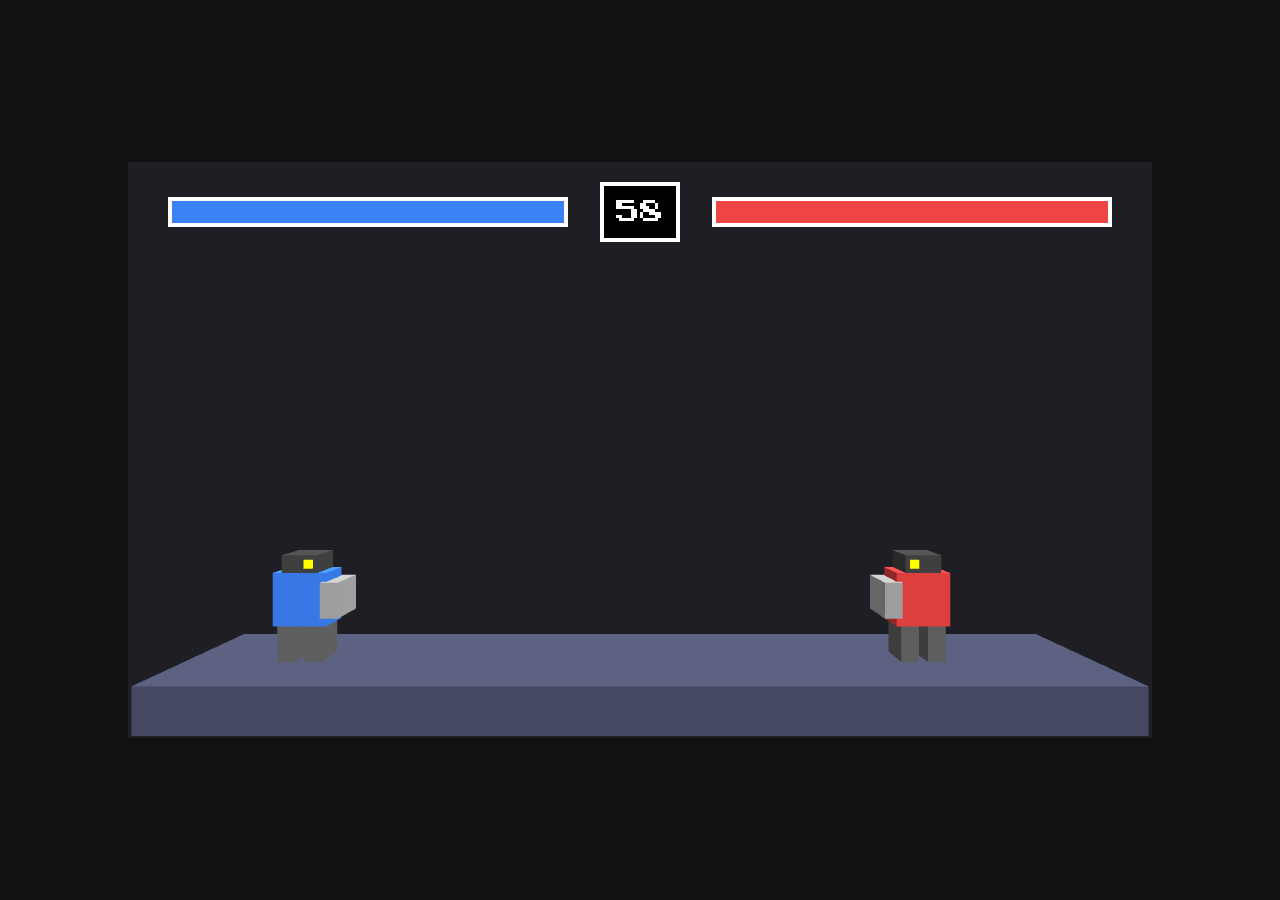
<file: index.html>
<!DOCTYPE html>
<html lang="en">
<head>
    <meta charset="UTF-8">
    <meta name="viewport" content="width=device-width, initial-scale=1.0">
    <title>Pixel Mecha Game</title>
    <link rel="preconnect" href="https://fonts.googleapis.com">
    <link rel="preconnect" href="https://fonts.gstatic.com" crossorigin>
    <link href="https://fonts.googleapis.com/css2?family=Press+Start+2P&display=swap" rel="stylesheet">
    <link rel="stylesheet" href="style.css">
</head>
<body>
    <!-- Game Canvas (Replaced by Three.js) -->
    <div id="game-container" style="position: relative; width: 1024px; height: 576px; margin: 0 auto; overflow: hidden;">
        <!-- UI Layer -->
        <div id="ui-layer">
            <!-- Player 1 Health -->
            <div class="health-container p1">
                <div id="player1-health" class="health-bar p1-color"></div>
            </div>
            
            <!-- Timer -->
            <div id="timer">60</div>
            
            <!-- Player 2 Health -->
            <div class="health-container p2">
                <div id="player2-health" class="health-bar p2-color"></div>
            </div>
        </div>
        
        <!-- End Game Overlay -->
        <div id="end-game-display">
            <div id="end-message"></div>
            <button id="restart-btn" style="display: none;">RESTART</button>
        </div>

        <!-- Game Canvas will be injected here -->
    </div>

    <script src="js/three.min.js"></script>
    <script src="js/utils.js"></script>
    <script src="js/classes.js"></script>
    <script src="js/game.js"></script>
</body>
</html>
</file>
<file: style.css>
* {
    box-sizing: border-box;
    margin: 0;
    padding: 0;
    font-family: 'Press Start 2P', cursive;
}

body {
    background-color: #111;
    display: flex;
    justify-content: center;
    align-items: center;
    height: 100vh;
    color: white;
}

#game-container {
    position: relative;
    width: 1024px;
    height: 576px;
    background-color: #222;
}

canvas {
    display: block;
    width: 100%;
    height: 100%;
    image-rendering: pixelated;
}

#ui-layer {
    position: absolute;
    top: 20px;
    left: 0;
    width: 100%;
    display: flex;
    justify-content: space-between;
    align-items: center;
    padding: 0 40px;
    z-index: 10;
}

.health-container {
    width: 400px;
    height: 30px;
    border: 4px solid white;
    background-color: #555;
}

.health-container.p1 {
    display: flex;
    justify-content: flex-start;
}

.health-container.p2 {
    display: flex;
    justify-content: flex-end;
}

.health-bar {
    height: 100%;
    transition: width 0.2s;
    width: 100%;
}

.p1-color {
    background-color: #3b82f6;
}

.p2-color {
    background-color: #ef4444;
}

#timer {
    background-color: #000;
    border: 4px solid white;
    width: 80px;
    height: 60px;
    display: flex;
    justify-content: center;
    align-items: center;
    font-size: 24px;
}

#end-game-display {
    position: absolute;
    top: 0;
    left: 0;
    width: 100%;
    height: 100%;
    display: flex;
    flex-direction: column;
    justify-content: center;
    align-items: center;
    z-index: 20;
    pointer-events: none;
}

#end-message {
    font-size: 40px;
    color: white;
    text-shadow: 4px 4px 0 #000;
    margin-bottom: 20px;
    display: none;
}

#restart-btn {
    pointer-events: auto;
    padding: 15px 30px;
    font-size: 20px;
    background-color: #fff;
    color: #000;
    border: 4px solid #000;
    cursor: pointer;
    text-transform: uppercase;
}

#restart-btn:hover {
    background-color: #ccc;
}
</file>
